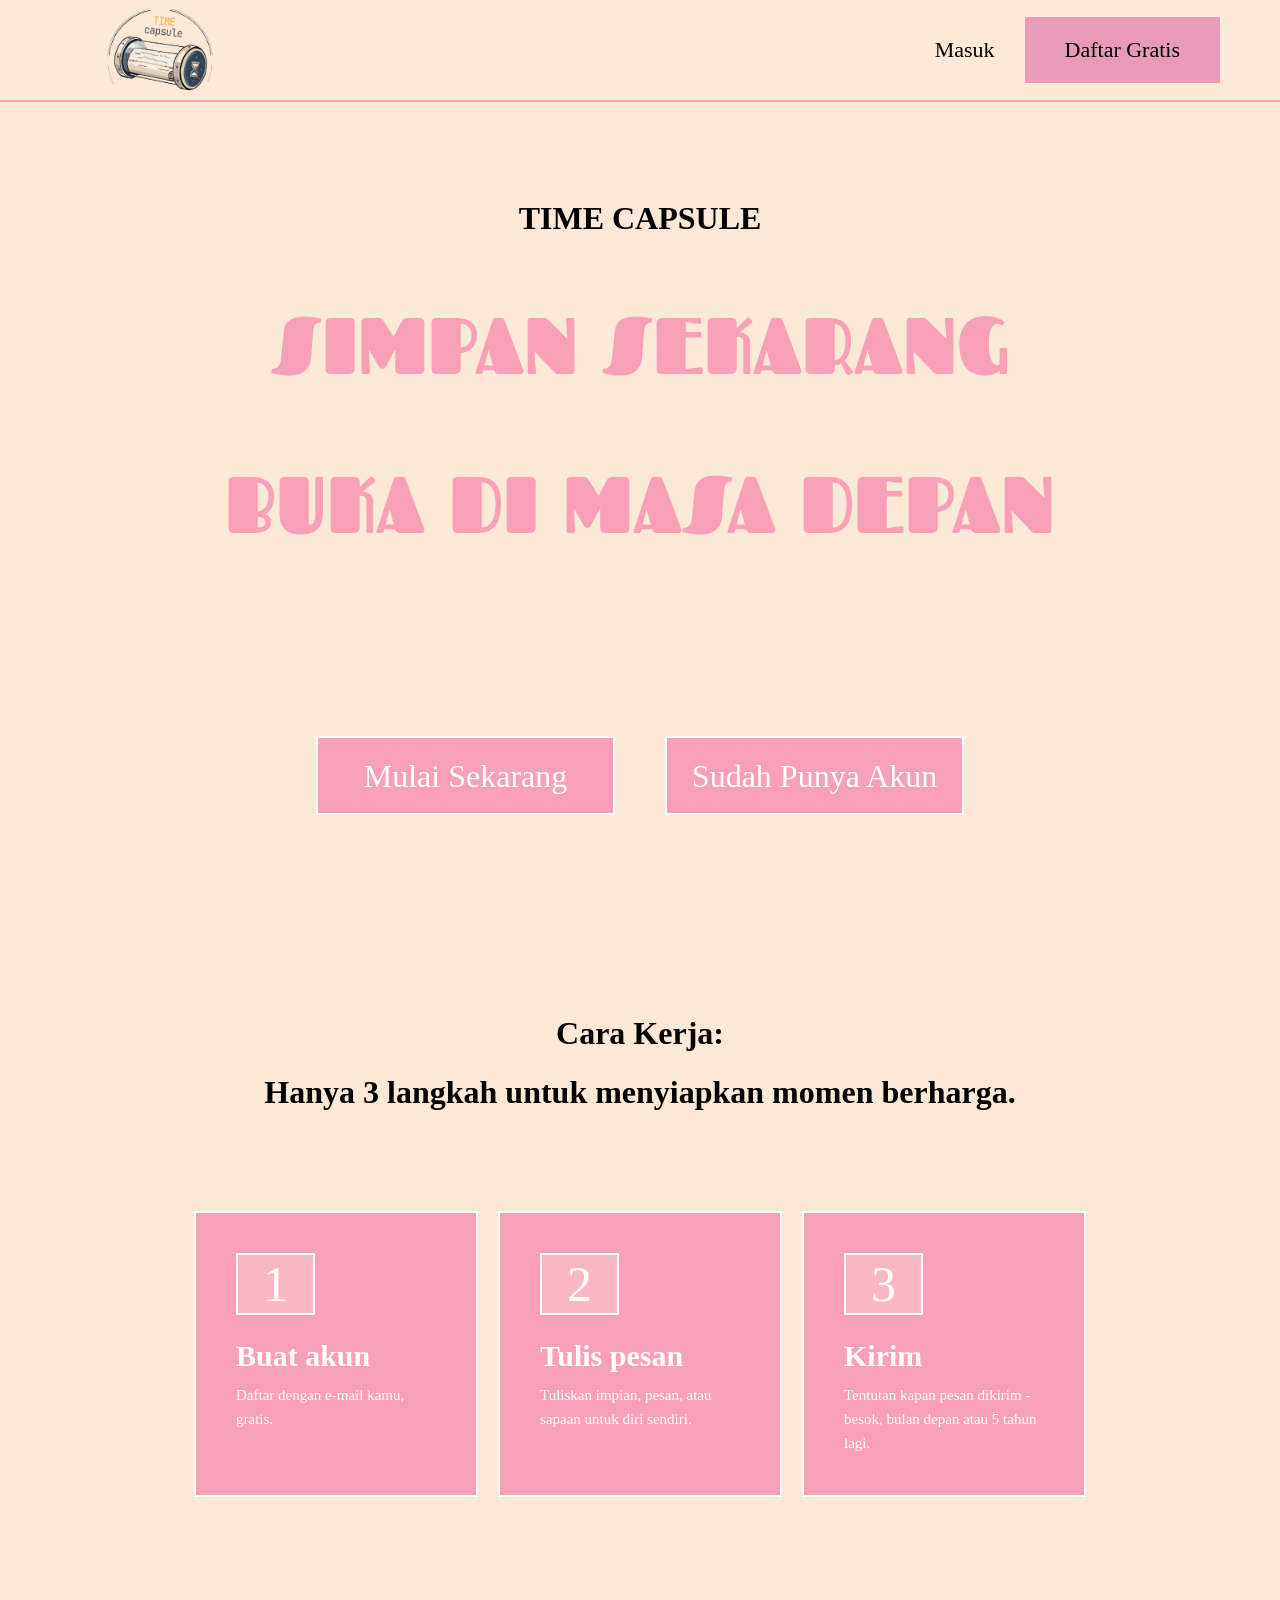
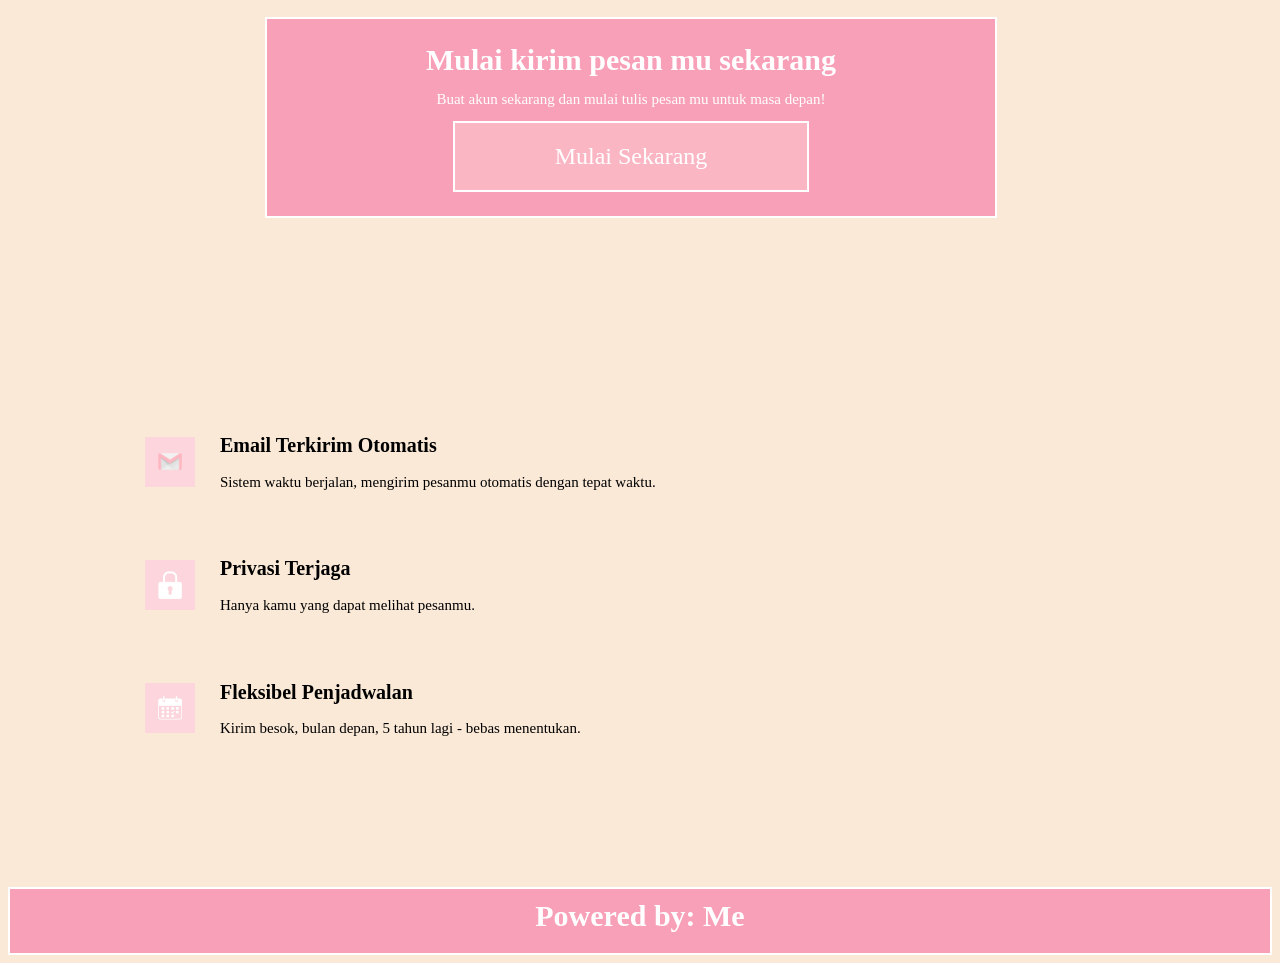
<file: index.html>
<!DOCTYPE html>
<html lang="en">
<head>
  <meta charset="UTF-8">
  <meta name="viewport" content="width=device-width, initial-scale=1.0">
  <title>TIME CAPSULE</title>
    <link rel="stylesheet" href="style.css">
</head>
<body>
 
<!--Navigasi-->

<nav class="navbar">
    <div class="logo">
        <img src="img/logo.png" alt="Logo">
    </div>

    <ul class="nav-menu">
        <li><a href="indexmasuk.html">Masuk</a></li>
        <li><a href="indexlogin.html" class="btn-register">Daftar Gratis</a></li>
    </ul>
</nav>


  <h1 class="judul">TIME CAPSULE</h1>
  <h1 class="text">SIMPAN SEKARANG</h1>
  <h1 class="text">BUKA DI MASA DEPAN</h1>
<div class="wrapper">

 <!---button atas-->
        <div class="button-wrap">
              <a href="indexlogin.html">
                <div class="button">Mulai Sekarang</div>
              </a>

                <a href="indexmasuk.html">
                  <div class="button">Sudah Punya Akun</div>
                </a>
        </div>
</div>
  
<div class="wrapper">
    <h1>Cara Kerja:</h1>
    <h1>Hanya 3 langkah untuk menyiapkan momen berharga.</h1>
    <div class="card-wrap">

          <!--card 1-->
          <div class="card">
                <div class="card-inner">
                  <span class="number">1</span>
                </div>

            <h2 class="title">Buat akun</h2>
            <p class="desc">
              Daftar dengan e-mail kamu, gratis.
            </p>
          </div>

          <!--card 2-->
          <div class="card">
            <div class="card-inner">
              <span class="number">2</span>
            </div>

            <h2 class="title">Tulis pesan</h2>
            <p class="desc">
              Tuliskan impian, pesan, atau sapaan untuk diri sendiri.
            </p>
          </div>

          <!--card 3-->
          <div class="card">
            <div class="card-inner">
              <span class="number">3</span>
            </div>

            <h2 class="title">Kirim</h2>
            <p class="desc">
              Tentutan kapan pesan dikirim - besok, bulan depan atau 5 tahun lagi.
            </p>
          </div>
    </div>

    <!--kupon card-->
      <div class="kupon">
        <h2 class="title2">Mulai kirim pesan mu sekarang</h2>
        <p class="desc">
          Buat akun sekarang dan mulai tulis pesan mu untuk masa depan!
        </p>

        <a  href="indexlogin.html">
          <div class="inner-kupon">Mulai Sekarang</div>
        </a>
      </div>

      <!--penjelasan singkat-->
      <section class="feature">

    <div class="feature-item">
        <div class="feature-icon">
            <img src="img/email.png" alt="">
        </div>

        <div class="feature-text">
            <h2>Email Terkirim Otomatis</h2>
            <p>Sistem waktu berjalan, mengirim pesanmu otomatis dengan tepat waktu.</p>
        </div>
    </div>

    <div class="feature-item">
        <div class="feature-icon">
            <img src="img/privacy.png" alt="">
        </div>

        <div class="feature-text">
            <h2>Privasi Terjaga</h2>
            <p>Hanya kamu yang dapat melihat pesanmu.</p>
        </div>
    </div>

    <div class="feature-item">
        <div class="feature-icon">
            <img src="img/kalender.png" alt="">
        </div>

        <div class="feature-text">
            <h2>Fleksibel Penjadwalan</h2>
            <p>Kirim besok, bulan depan, 5 tahun lagi - bebas menentukan.</p>
        </div>
    </div>

</section>
</div>

<div class="footer">
  <h1 class="title2">Powered by: Me</h1>
</div>

</body>
</html>
</file>
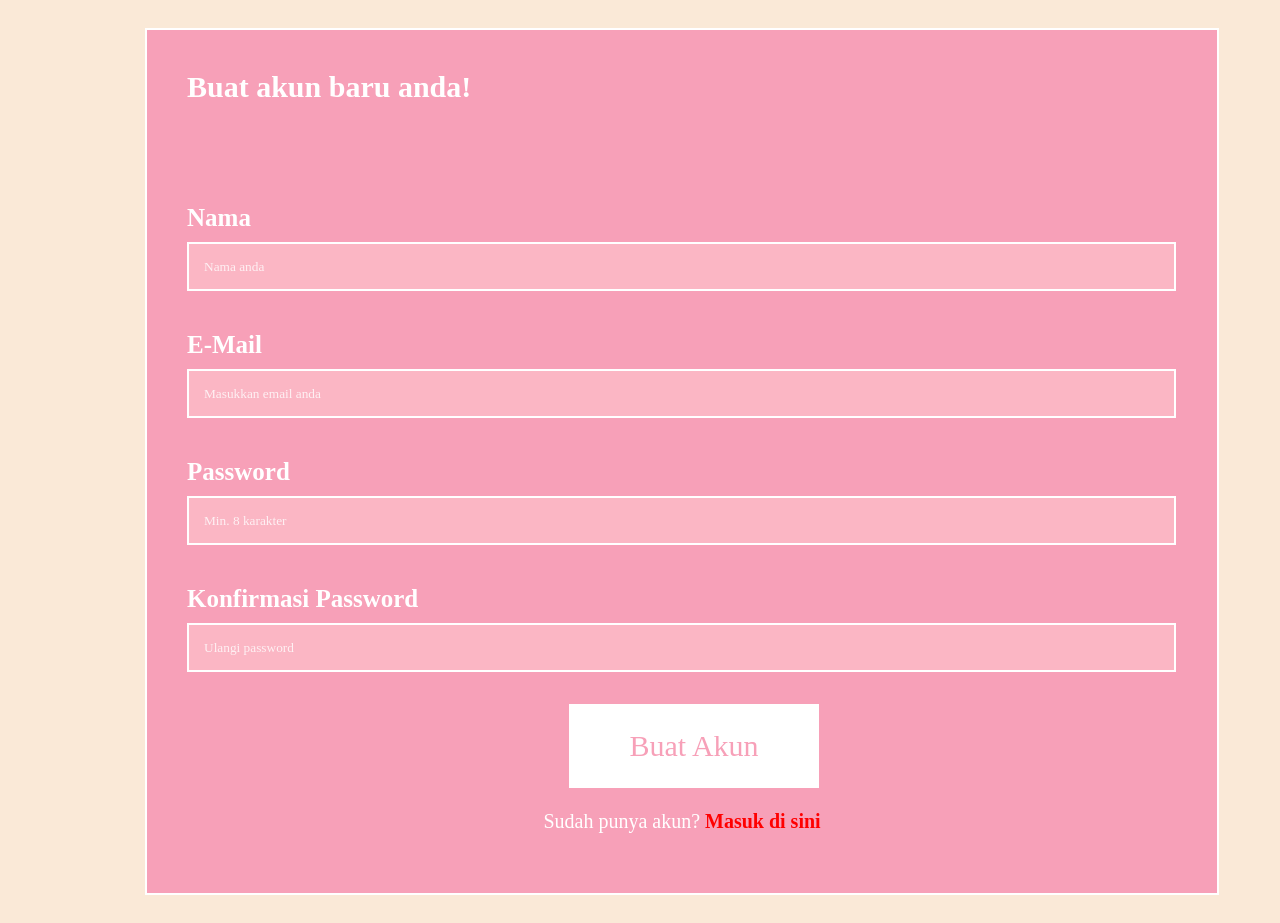
<file: indexlogin.html>
<!DOCTYPE html>
<html lang="en">
<head>
  <meta charset="UTF-8">
  <meta name="viewport" content="width=device-width, initial-scale=1.0">
  <title>Masukkan Akun</title>
  <link rel="stylesheet" href="stylelogin.css">
</head>
<body>
<div class="wrapper">
  <div class="card">
    <h1 class="title2">Buat akun baru anda!</h1>

    
          <div class="wrapinner">
            <h1 class="title1">Nama</h1>
            <input class="input" type="text" id="nama" name="nama" required placeholder="Nama anda">

            <h1 class="title1">E-Mail</h1>
            <input class="input" type="text" id="email" required placeholder="Masukkan email anda">

            <h1 class="title1">Password</h1>
            <input class="input" type="text" id="password" required placeholder="Min. 8 karakter">

            <h1 class="title1">Konfirmasi Password</h1>
            <input class="input" type="text" id="password" required placeholder="Ulangi password">
          </div>

        <div class="tombol">Buat Akun</div>

        <p class="login-text"> Sudah punya akun?
            <a href="indexmasuk.html">Masuk di sini</a>
        </p>

  </div>
</div>
 
</body>
</html>
</file>
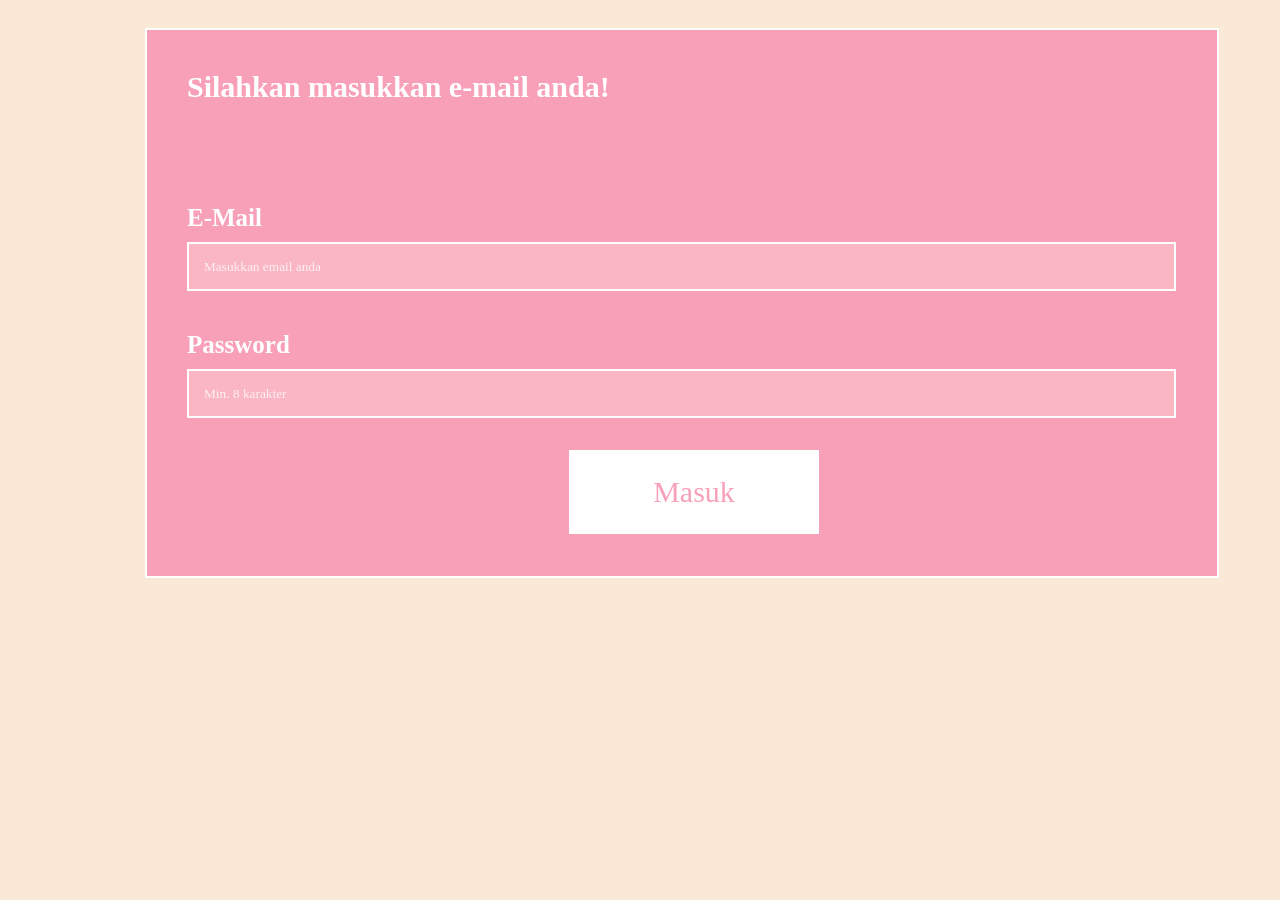
<file: indexmasuk.html>
<!DOCTYPE html>
<html lang="en">
<head>
  <meta charset="UTF-8">
  <meta name="viewport" content="width=device-width, initial-scale=1.0">
  <title>Masukkan Akun</title>
  <link rel="stylesheet" href="stylelogin.css">
</head>
<body>
<div class="wrapper">
  <div class="card">
    <h1 class="title2">Silahkan masukkan e-mail anda!</h1>

    
          <div class="wrapinner">
            <h1 class="title1">E-Mail</h1>
            <input class="input" type="text" id="email" required placeholder="Masukkan email anda">

            <h1 class="title1">Password</h1>
            <input class="input" type="text" id="password" required placeholder="Min. 8 karakter">

        <div class="tombol">Masuk</div>

  </div>
</div>
 
</body>
</html>
</file>
<file: style.css>
@import url('https://fonts.googleapis.com/css2?family=Fascinate&display=swap');

.text {
  font-family: "Fascinate", system-ui;
  font-style: normal;
  font-size: 5rem;
  color: #f7a0b8;
}



body {
  background-color: #fae9d7;
}

.judul{
  text-align: center;
  margin-top: 200px;
  font-size: 2rem;
}

h1 {
  text-align: center;
}


.wrapper {
  width: 990px;
  margin: auto;
  margin-top: 200px;
}

/*navigasi*/

.navbar{
    width: 100%;
    height: 100px;
    top: 0;
    left: 0px;
    background:#fae9d7;
    display:flex;
    justify-content:space-between;
    align-items:center;
    padding:0 60px;
    backdrop-filter: blur(10px);
    opacity: 50px;
    border-bottom: 2px solid #f7a0b8;
    position: fixed;
}


.logo img{
    width:200px;
    margin-top: 46px;
    left: -200px;
}

.nav-menu{
    display:flex;
    align-items:center;
    gap:30px;
    list-style:none;
    margin: 120px;
    border: #fff;
}

.nav-menu a{
    text-decoration:none;
    font-size:22px;
    color:#000;
}

.btn-register{
    background:#E89AB7;
    color:#fff;
    padding:20px 40px;
    display:block;
    transition:.3s;
    left: -400px;
}

.btn-register:hover{
    background:#dd85a7;
}


/*button*/
.button {
  width:255px;
  height: 35px;
  background-color: #f7a0b8;
  border: 2px solid #fff;
  color: #fff;
  font-size: 2rem;
  cursor: pointer;
  transition: all 0.3s ease;
  align-content: center;
  padding: 20px;
  margin: auto;
  text-align: center;
  text-decoration: none;
}

a{
    color:#fff;
    text-decoration:none; 
}

.buton::after {
  content: "";
  position: absolute;
  right: 15px;
  width: 0;
  height: 0;
  border-top: 8px solid transparent;
  border-bottom: 8px solid transparent;
  border-left: 12px solid #ffffff ;
}

.button:hover{
  transform: translateY(-8px);
  box-shadow: 0 8px 20px #ffff;
  text-decoration: none;
}


.button-wrap {
  display: flex;
  justify-content: center;
  margin-top: -20px;
  z-index: 2;
  text-decoration: none;
  gap: 50px;
}


/*card*/
.card-wrap {
  display: flex;
  justify-content: center;
  margin: auto;
  gap: 20px;
  margin-top: 100px;
  text-decoration: none;
}
.card {
  width: 200px;
  background: #f7a0b8;
  color: #fff;
  padding: 40px;
  border: 2px solid #fff;
}

.card-inner {
  width: 75px;
  background-color: #fbb6c4;
  border: 2px solid #fff;
  display: flex;
  align-items: center;
  justify-content: center;
  margin-bottom: 24px;
}

.number {
  font-size: 50px;
  color: #fff;
}

.title {
  font-size: 30px;
  margin: 0 0 10px 0;
  text-align: left;
}

.desc {
  font-size: 15px;
  line-height: 1.6;
  margin: 0;
}

/*card start*/
.kupon {
  background: #f7a0b8;
  color: #fff;
  border: 2px solid #fff;
  padding: 24px;
  width: 680px;
  text-align: center;
  margin: 120px;
}

.inner-kupon {
  width: 312px;
  background-color: #fbb6c4;
  border: 2px solid #fff;
  display: flex;
  align-items: center;
  justify-content: center;
  padding: 20px;
  margin: auto;
  font-size: 1.5rem;
  margin-top: 10px;
}

.inner-kupon a{
  text-decoration: none;
  color: #fff;
}

.title2 {
  font-size: 30px;
  margin: 0 0 10px 0;
  text-align: center;
  text-decoration: none;
}

.inner-kupon::after {
  position: absolute;
  right: 15px;
  width: 0;
  height: 0;
  border-top: 8px solid transparent;
  border-bottom: 8px solid transparent;
  border-left: 12px solid #ffffff ;
}

.inner-kupon:hover{
  transform: translateY(-8px);
  box-shadow: 0 8px 20px #ffff;
  text-decoration: none;
}


/*penjelasan*/
.feature{
    width:990px;
    margin:auto;
    margin-top: 100px;
    padding:80px 0;
}

.feature-item{
    display:flex;
    align-items:center;
    gap:25px;
    margin-bottom:35px;
}

.feature-icon{
    width:50px;
    height:50px;
    background:#fcd5dd;
    display:flex;
    justify-content:center;
    align-items:center;
}

.feature-icon img{
    width:24px;
}

.feature-text h2{
    font-size:20px;
    color:#000000;
    text-align: left;
}

.feature-text p{
    font-size:15px;
    color:#000000;
    text-align: left;
}



/*footer*/

.footer {
  background-color: #f7a0b8;
  text-align: center;
  padding: 10px;
  margin-top: 20px;
  display: flex;
  flex-direction: column;
  color: #fff;
  border: 2px solid #fff;

}
</file>
<file: stylelogin.css>
body{
  background-color: #fae9d7 ;
}

.wrapper {
  width: 990px;
  padding: 20px;
  gap: 30px;
  margin: auto;
}

.card {
  width: 990px;
  background: #f7a0b8;
  color: #fff;
  padding: 40px;
  border: 2px solid #fff;
  align-items: center;
}

.tombol {
  width: 200px;
  background: #fff;
  color: #f7a0b8;
  font-size: 30px;
  padding: 25px;
  border: 2px solid #f7a0b8;
  margin-left: 380px;
  margin-top: 30px;
  text-align: center;
}

.tombol::after {
  position: absolute;
  right: 15px;
  width: 0;
  height: 0;
  border-top: 8px solid transparent;
  border-bottom: 8px solid transparent;
  border-left: 12px solid #ffffff ;
}

.tombol:hover{
  transform: translateY(-8px);
  text-decoration: none;
}


.input {
  width: 955px;
  background-color: #fbb6c4;
  border: 2px solid #fff;
  display: flex;
  padding: 15px;
  text-align: left;
  margin-top: 20px;
}

.input::placeholder{
  color: #fff;
  opacity: 0.8;
  font-family: 'Times New Roman', Times, serif;
}

.title2 {
  font-size: 30px;
  margin: 0 0 10px 0;
  text-align: left;
}

.title1 {
  font-size: 25px;
  text-align: left;
  margin-top: 40px;
  margin-bottom: -10px;
}

.wrapinner {
  margin-top: 100px;
}



.login-text{
    font-size:20px;
    color:white;
    text-align:center;
}

.login-text a{
    color:#FF0000;
    text-decoration:none; 
    font-weight:bold;
}

.login-text a:hover{
    text-decoration:underline;
}
</file>
